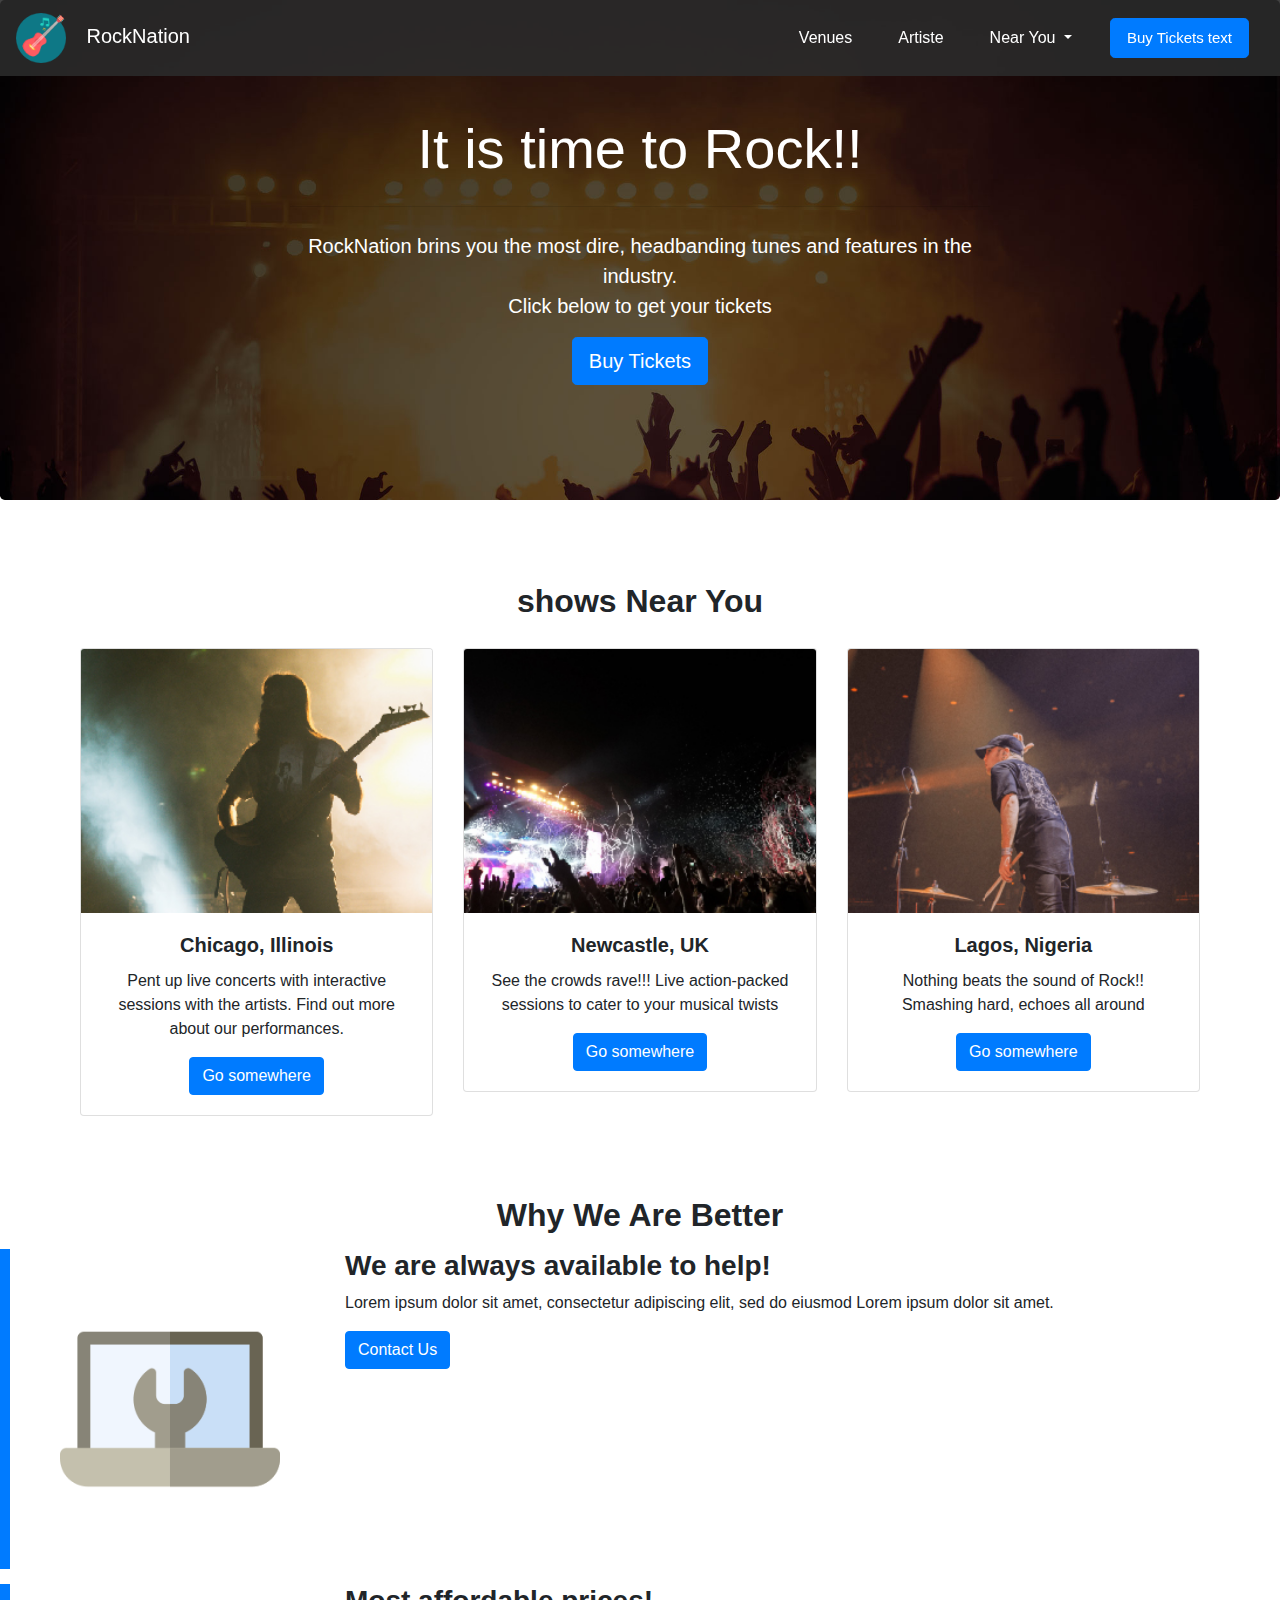
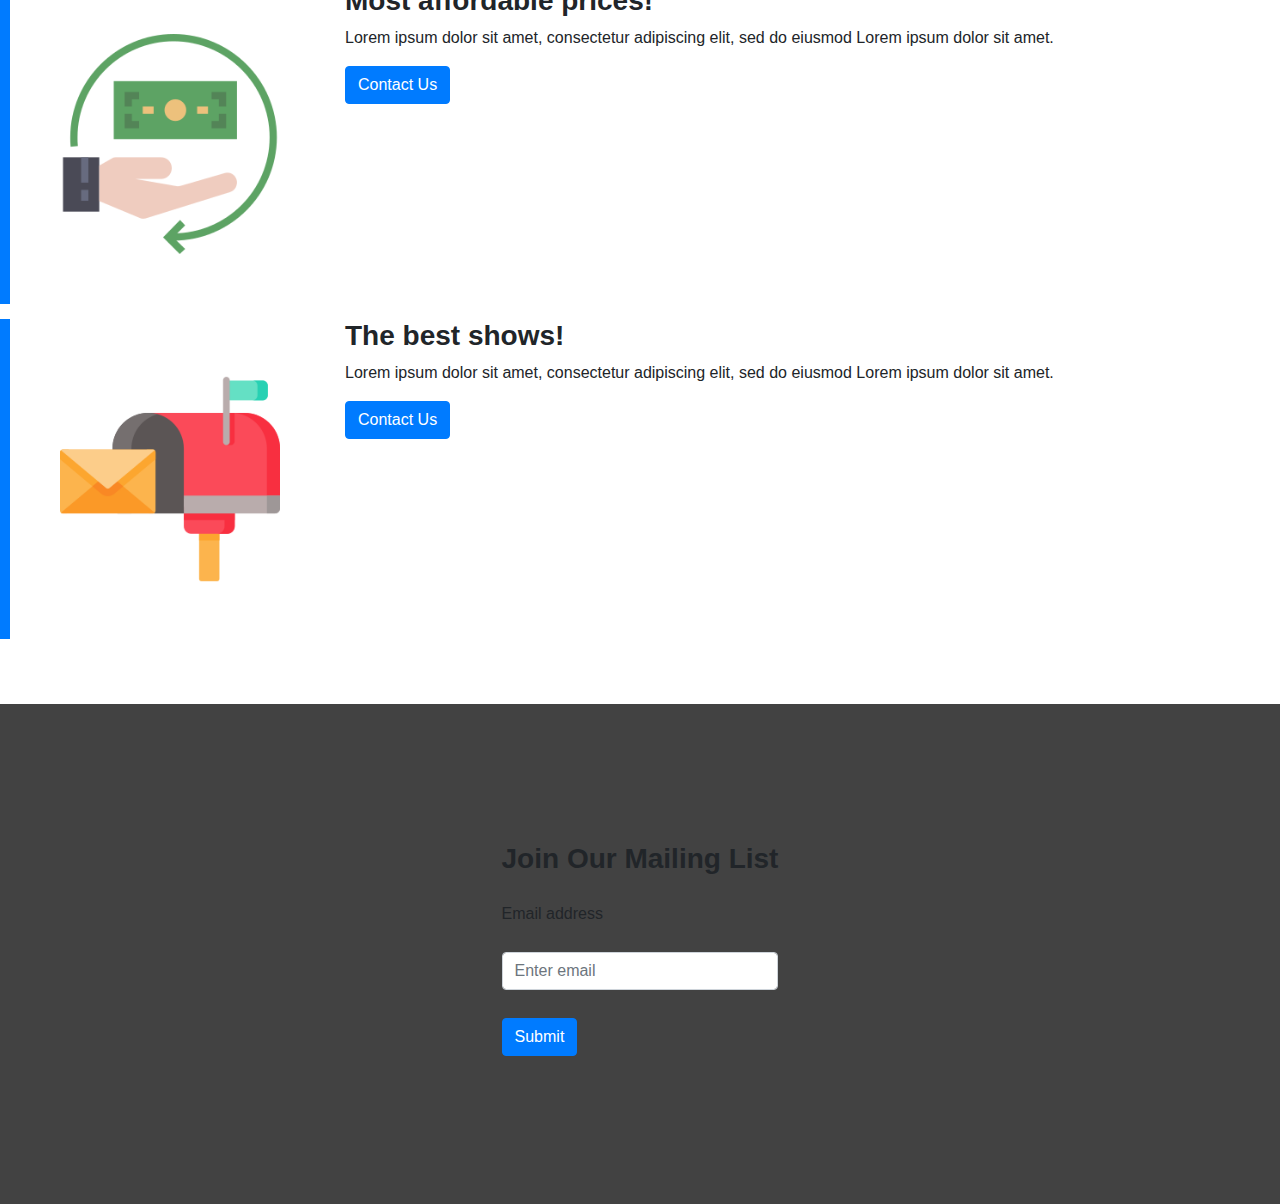
<file: starter/index.html>
<!DOCTYPE html>
<html lang="en-gb">
  <head>

    <!-- Required meta tags -->
    <meta charset="utf-8">
    <meta name="viewport" content="width=device-width, initial-scale=1, shrink-to-fit=no">

    <!-- Bootstrap CSS -->
    <link rel="stylesheet" href="https://stackpath.bootstrapcdn.com/bootstrap/4.3.1/css/bootstrap.min.css" integrity="sha384-ggOyR0iXCbMQv3Xipma34MD+dH/1fQ784/j6cY/iJTQUOhcWr7x9JvoRxT2MZw1T" crossorigin="anonymous">
    <link rel="stylesheet" href="css/index.css">

    <title>Our Custom Template</title>
  </head>
  <body>

    <!-- Navigation bar -->
    <nav class="customnav navbar navbar-expand-lg navbar-light bg-light">
      <a class="navbar-brand" href="#"><img src="images/acoustic-guitar.png"> RockNation</a>
      <button class="navbar-toggler" type="button" data-toggle="collapse" data-target="#navbarSupportedContent" aria-controls="navbarSupportedContent" aria-expanded="false" aria-label="Toggle navigation">
        <span class="navbar-toggler-icon"></span>
      </button>
      <div class="collapse navbar-collapse" id="navbarSupportedContent">
        <ul class="navbar-nav mr-auto">
          <li class="nav-item active">
            <a class="nav-link" href="#">Venues <span class="sr-only">(current)</span></a>
          </li>
          <li class="nav-item">
            <a class="nav-link" href="#">Artiste</a>
          </li>
          <li class="nav-item dropdown">
            <a class="nav-link dropdown-toggle" href="#" id="navbarDropdown" role="button" data-toggle="dropdown"
              aria-haspopup="true" aria-expanded="false">
              Near You
            </a>
            <div class="dropdown-menu" aria-labelledby="navbarDropdown">
              <a class="dropdown-item" href="#">Venues</a>
              <a class="dropdown-item" href="#">Artists</a>
              <div class="dropdown-divider"></div>
              <a class="dropdown-item" href="#">Upcoming</a>
            </div>
          </li>
          <li class="nav-item">
            <a class="btn btn-primary btn-lg navCTA" href="#" role="button"> Buy Tickets text</a>
          </li>
      </div>
    </nav>
    <!-- End navigation bar -->

    <!-- Jumbotron -->
    <div class="jumbotron rockBackground">
      <div class="jumboCopy">
        <h1 class="display-4">It is time to Rock!!</h1>
        <hr class="my-4">
        <p class="lead">RockNation brins you the most dire, headbanding tunes and features in the industry. <br> Click below to get your tickets</p>
        <a class="btn btn-primary btn-lg" href="#" role="button">Buy Tickets</a>
      </div>
    </div>
    <!-- End jumbotron -->

    <!-- Cards -->
    <div class="container-fluid content">
      <h2 class="sectionHeading">shows Near You</h2>
      <div class="row showsNear">
        <!-- Card 1 -->
        <div class="cardContainer col-lg-4 col-md-4 col-sm-12">
          <div class="card">
            <img src="images/show1.jpg" class="card-img-top" alt="sow1">
            <div class="card-body">
              <h5 class="card-title">Chicago, Illinois</h5>
              <p class="card-text">Pent up live concerts with interactive sessions with the artists. Find out more about our performances.</p>
              <a href="#" class="btn btn-primary">Go somewhere</a>
            </div>
          </div>
        </div>
        <!-- End card 1 -->

        <!-- Card 2 -->
        <div class="cardContainer col-lg-4 col-md-4 col-sm-12">
          <div class="card">
            <img src="images/show3.jpg" class="card-img-top" alt="show3">
            <div class="card-body">
              <h5 class="card-title">Newcastle, UK</h5>
              <p class="card-text">See the crowds rave!!! Live action-packed sessions to cater to your musical twists</p>
              <a href="#" class="btn btn-primary">Go somewhere</a>
            </div>
          </div>
        </div>
        <!-- End card 2 -->

        <!-- Card 3 -->
        <div class="cardContainer col-lg-4 col-md-4 col-sm-12">
          <div class="card">
            <img src="images/show2.jpg" class="card-img-top" alt="show2">
            <div class="card-body">
              <h5 class="card-title">Lagos, Nigeria</h5>
              <p class="card-text">Nothing beats the sound of Rock!! Smashing hard, echoes all around</p>
              <a href="#" class="btn btn-primary">Go somewhere</a>
            </div>
          </div>
        </div>
        <!-- End card 3 -->

      </div>
    </div>
    <!-- End cards -->

    <!-- Content -->
    <div class="container-fluid">
      <h2 class="sectionHeading">Why We Are Better</h2>
      <!-- Row 1 -->
      <div class="row valueProp">
        <div class="sideAccent">
        </div>
        <div class="col-3 imageContainer">
          <img src="images/assistance.png">
        </div>
        <div class="col-8">
          <h3>We are always available to help!</h3>
          <p>
            Lorem ipsum dolor sit amet, consectetur adipiscing elit, sed do eiusmod Lorem ipsum dolor sit amet.
          </p>
          <a href="#" class="btn btn-primary">Contact Us
          </a>
        </div>
      </div>
      <!-- End row 1 -->
    <!-- Row 2 -->
    <div class="row valueProp">
      <div class="sideAccent">
      </div>
      <div class="col-3 imageContainer">
        <img src="images/refund.png">
      </div>
      <div class="col-8">
        <h3>Most affordable prices!</h3>
        <p>
          Lorem ipsum dolor sit amet, consectetur adipiscing elit, sed do eiusmod Lorem ipsum dolor sit amet.
        </p>
        <a href="#" class="btn btn-primary">Contact Us
        </a>
      </div>
    </div>
    <!-- End row 2 -->

    <!-- Row 3 -->
    <div class="row valueProp">
      <div class="sideAccent">
      </div>
      <div class="col-3 imageContainer">
        <img src="images/mail-box.png">
      </div>
      <div class="col-8">
        <h3>The best shows!</h3>
        <p>
          Lorem ipsum dolor sit amet, consectetur adipiscing elit, sed do eiusmod Lorem ipsum dolor sit amet.
        </p>
        <a href="#" class="btn btn-primary">Contact Us
        </a>
      </div>
    </div>
    <!-- End row 3 -->

    </div>
    <!-- End content -->

    <!-- Footer -->
    <footer class="emailContain">
      <form>
        <h3>Join Our Mailing List</h3>
        <div class="form-group">
          <label for="exampleInputEmail1">Email address</label>
          <input type="email" class="form-control" id="exampleInputEmail1" aria-describedby="emailHelp"
            placeholder="Enter email">
        </div>
        <button type="submit" class="btn btn-primary">Submit</button>
      </form>
    </footer>
    <!-- End footer -->

    <!-- Optional JavaScript -->
    <!-- jQuery first, then Popper.js, then Bootstrap JS -->
    <script src="https://code.jquery.com/jquery-3.3.1.slim.min.js"
      integrity="sha384-q8i/X+965DzO0rT7abK41JStQIAqVgRVzpbzo5smXKp4YfRvH+8abtTE1Pi6jizo"
      crossorigin="anonymous"></script>
    <script src="https://cdnjs.cloudflare.com/ajax/libs/popper.js/1.14.7/umd/popper.min.js"
      integrity="sha384-UO2eT0CpHqdSJQ6hJty5KVphtPhzWj9WO1clHTMGa3JDZwrnQq4sF86dIHNDz0W1"
      crossorigin="anonymous"></script>
    <script src="https://stackpath.bootstrapcdn.com/bootstrap/4.3.1/js/bootstrap.min.js"
      integrity="sha384-JjSmVgyd0p3pXB1rRibZUAYoIIy6OrQ6VrjIEaFf/nJGzIxFDsf4x0xIM+B07jRM"
      crossorigin="anonymous"></script>
  </body>
</html>
</file>
<file: starter/css/index.css>
footer {
  position: absolute;
  width: 100%;
  height: 60px;
  line-height: 60px;
  background-color: #f5f5f5;
  margin-top: 50px;
} 
.cardContainer {
  margin-top: 20px;
  text-align: center;
}
.card {
  margin: 0 auto;
  }
.sectionHeading{
  text-align: center;
}
.showsNear{
  padding: 0px 30px 30px 30px;
}
.content{
  padding: 50px;
}
.customnav{
  position: fixed;
  width: 100%;
  background: url('../images/transparency.png');
  background-color: transparent !important;
  background-size: cover;
  z-index: 10;
}

.navbar-nav{
  margin-left: auto;
  margin-right: 0 !important;
}

.navbar-brand img {
  padding-right: 15px;
  width: 65px;
}

.nav-item{
  margin: 0px 15px;
}

h1,h2,h3,h4,h5,h6{
  font-weight: 550;
  font-family: 'Anton', sans-serif;
}

p{
  font-family: 'Jura', sans-serif;
}

.dropdown-menu{
  background: url('../images/transparency.png');
  background-color: transparent !important;
  background-size: cover;
}

.dropdown-item:focus, .dropdown-item:hover{
  color: #16181b;
  text-decoration: none;
  background: black;
}

.customnav a{
  color: white !important;
}
.navCTA{
  font-size: 15px;
}

/*jumbotron*/
.jumbotron{
  background-image: url('../images/rockOn_dark.jpg');
  background-size: cover;
  background-repeat: no-repeat;
  height: 500px;
  height: calc(100vh-25px);
  display: flex;
  align-items: center;
  justify-content: center;
}
.jumboCopy{
  width: 70%;
  min-width: 500px;
  max-width: 700px;
  color:#fff;
  text-align: center;
}

/*content classes*/
.valueProp{
  margin-top: 15px;
  margin-bottom: 15px;
}
.sideAccent{
  background: #007bff;
  width: 10px;
}
.imageContainer {
  padding: 50px;
}
.imageContainer img{
  width: 100%;
}

/*footer classes*/
.emailContain {
  background: url('../images/transparency.png');
  background-size: cover;
  display: flex;
  align-items: center;
  justify-content: center;
  flex-direction: column;
  height: 500px;
}

.form{
  width: 500px;
  margin: 35px auto;
  padding: 45px;
  border: 1px solid #f2f2f2;
  box-shadow: 0 1px 
}
</file>
